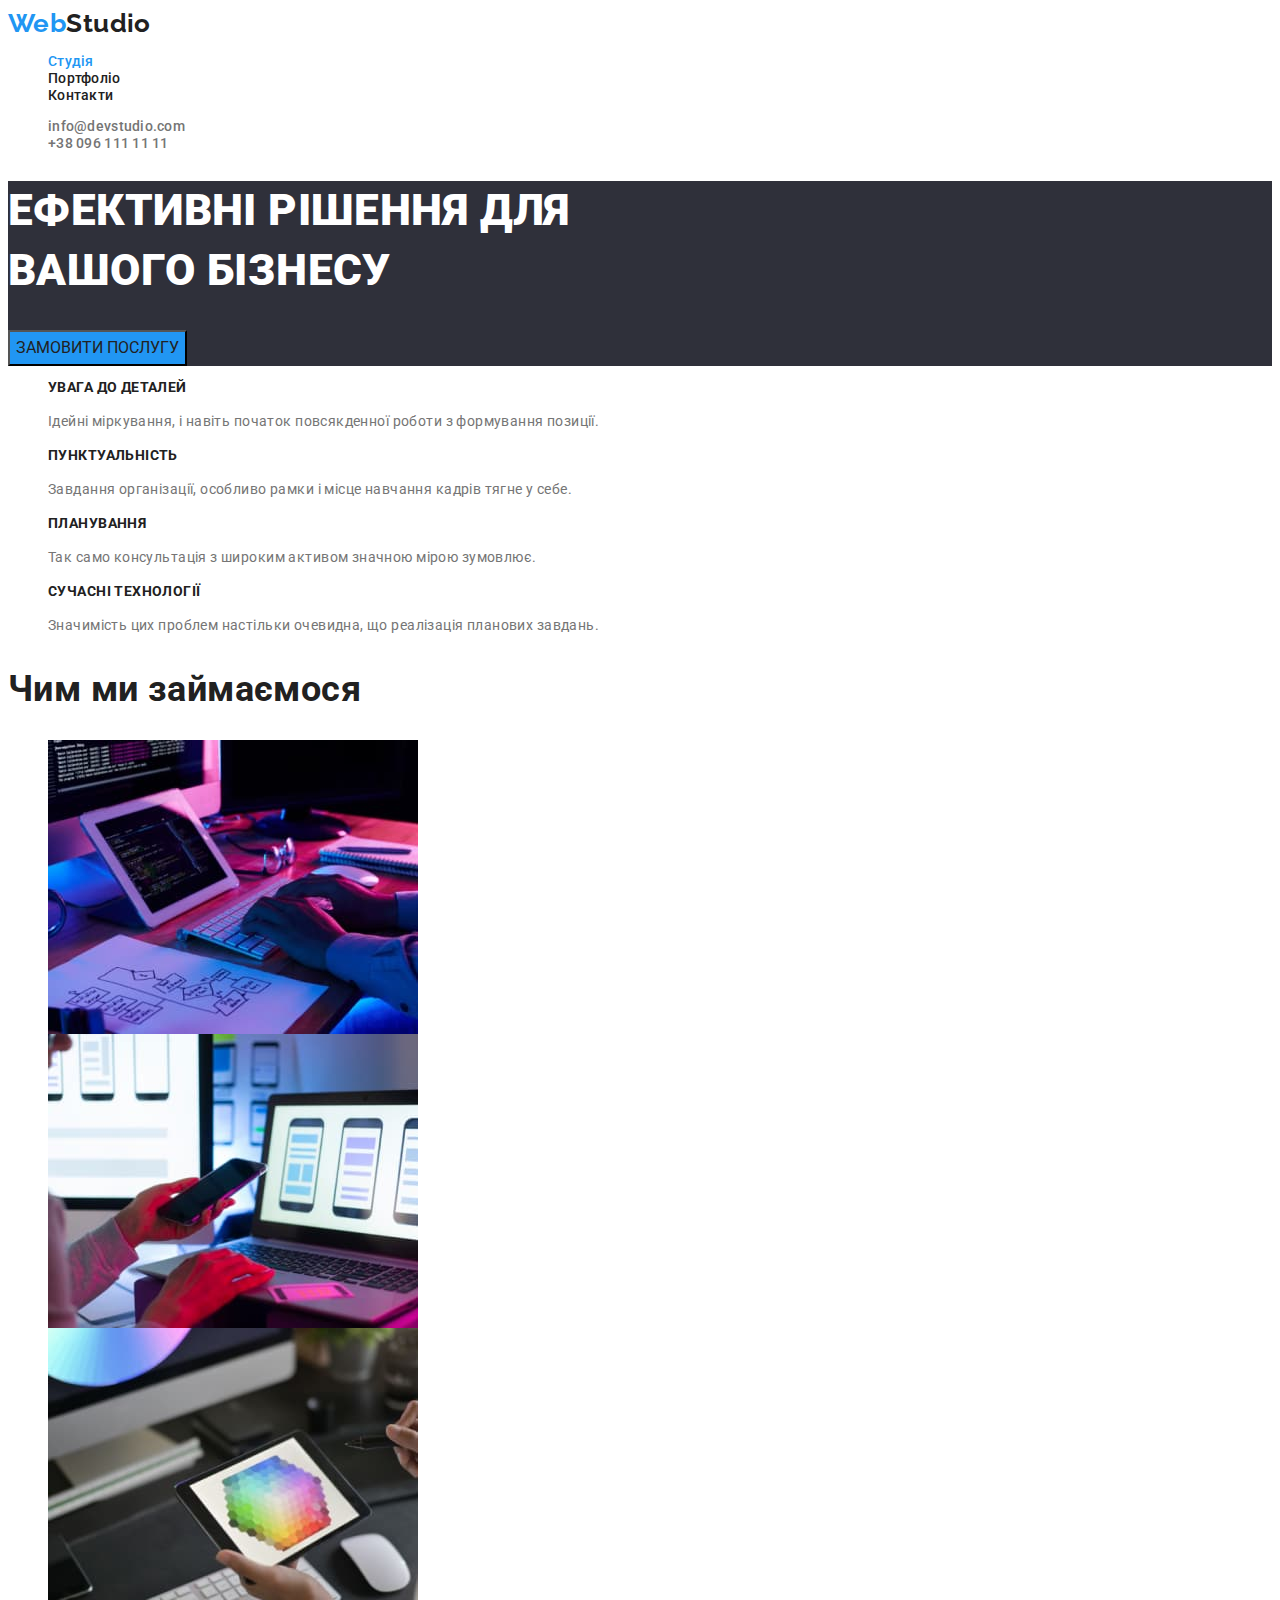
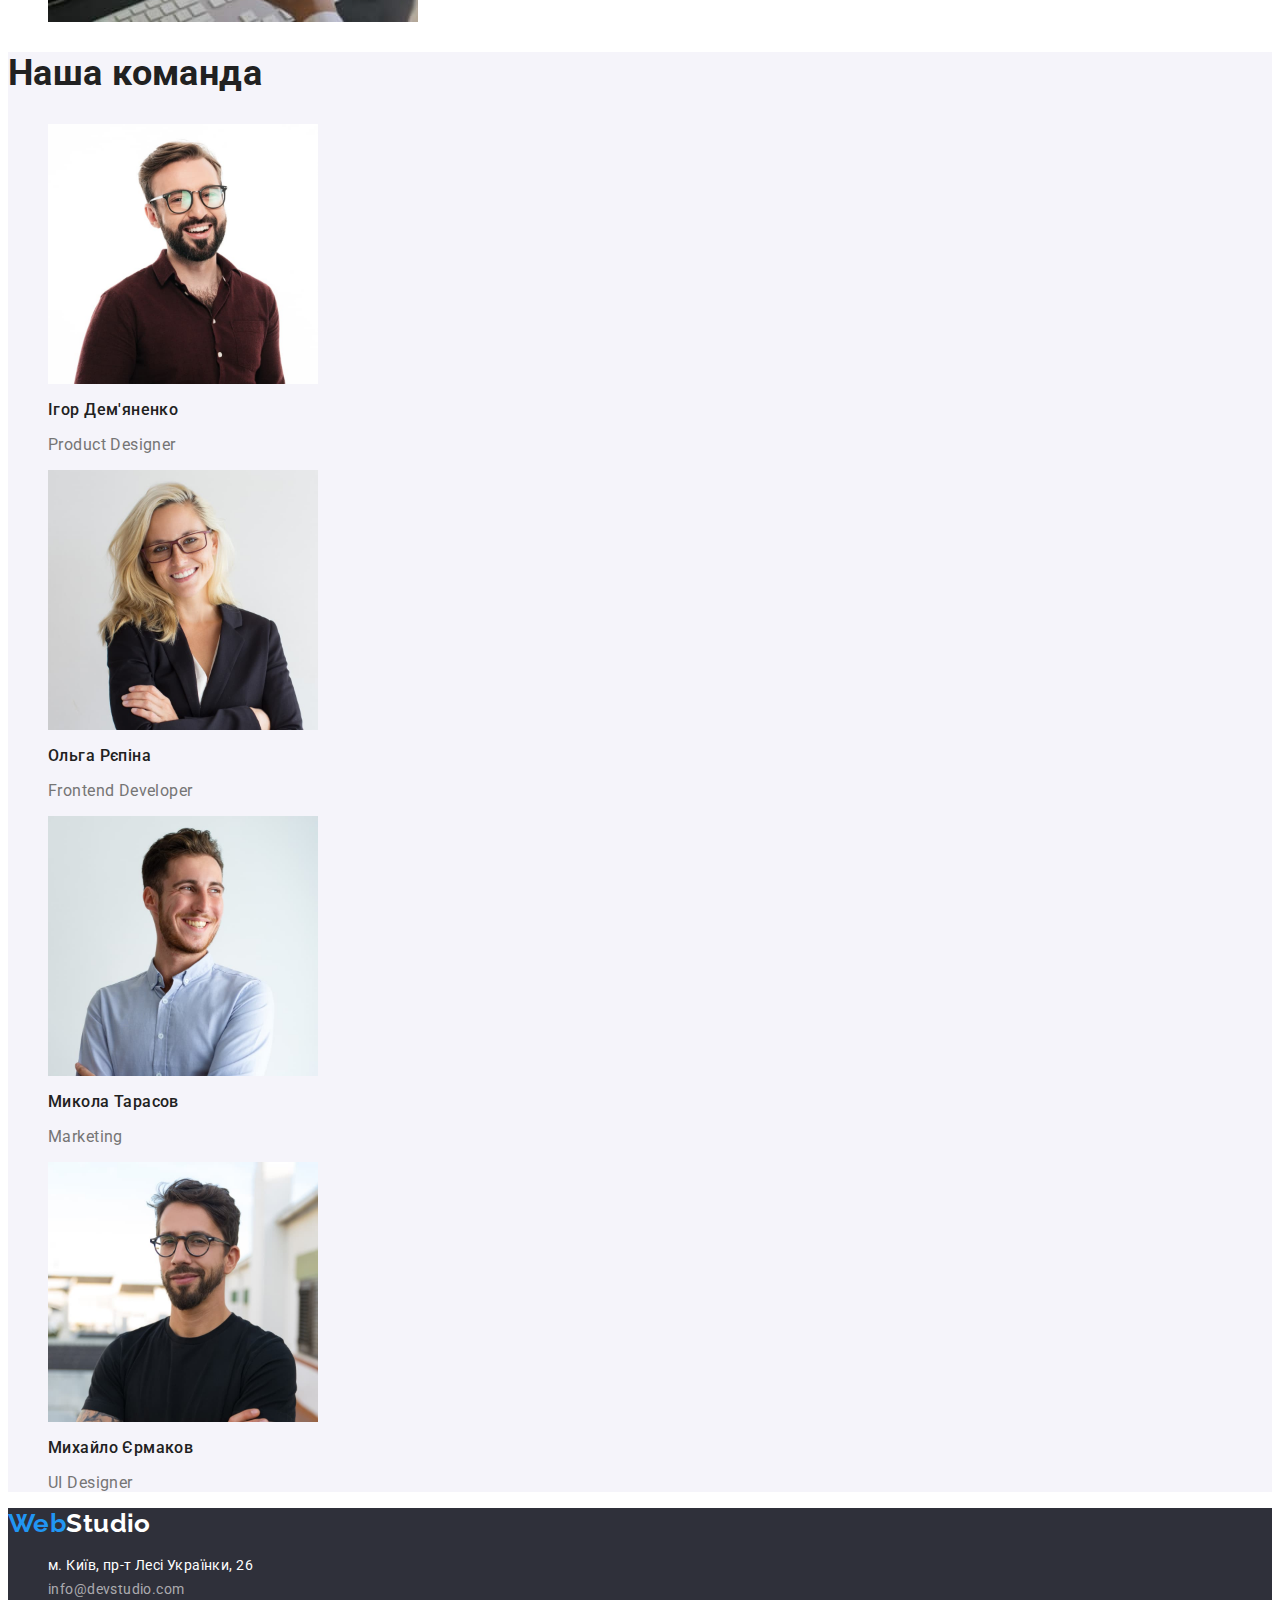
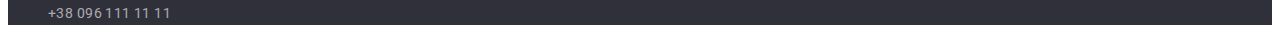
<file: index.html>
<!DOCTYPE html>
<html lang="uk">
  <head>
    <meta charset="UTF-8" />
    <meta name="viewport" content="width=device-width, initial-scale=1.0" />
    <title>Студія</title>
    <link rel="preconnect" href="https://fonts.googleapis.com" />
    <link rel="preconnect" href="https://fonts.gstatic.com" crossorigin />
    <link
      href="https://fonts.googleapis.com/css2?family=Raleway:wght@700&family=Roboto:wght@400;500;700;900&display=swap"
      rel="stylesheet"
    />
    <link rel="stylesheet" href="./css/styles.css" />
  </head>
  <body>
    <header class="header-page">
      <!--строка навигатора-->
      <nav class="header-nav">
        <a class="logotyp link" href="./index.html">Web<span>Studio</span></a>
        <ul class="menu list">
          <li class="menu-element">
            <a class="menu-link link current" href="./index.html"> Студія</a>
          </li>
          <li class="menu-element">
            <a class="menu-link link" href="./portfolio.html">Портфоліо</a>
          </li>
          <li class="menu-element">
            <a class="menu-link link" href="">Контакти</a>
          </li>
        </ul>
      </nav>
      <!--телеграф-->
      <ul class="contact list">
        <li class="contact-item">
          <a class="contact-elem link" href="mailto:info@devstudio.com"
            >info@devstudio.com</a
          >
        </li>
        <li class="contact-item">
          <a class="contact-elem link" href="tel:+380961111111"
            >+38 096 111 11 11</a
          >
        </li>
      </ul>
    </header>
    <main>
      <!--ГЕРОЯМ СЛАВА-->
      <section class="hero">
        <h1 class="hero-title">
          Ефективні рішення для<br />
          вашого бізнесу
        </h1>
        <button class="hero-modal-btn" type="button">Замовити послугу</button>
      </section>
      <!--секция себя презентовать-->
      <section class="present">
        <ul class="present-list list">
          <li class="present-elem">
            <h2 class="present-title">УВАГА ДО ДЕТАЛЕЙ</h2>
            <p class="present-tekst">
              Ідейні міркування, і навіть початок повсякденної роботи з
              формування позиції.
            </p>
          </li>
          <li class="present-elem">
            <h2 class="present-title">ПУНКТУАЛЬНІСТЬ</h2>
            <p class="present-tekst">
              Завдання організації, особливо рамки і місце навчання кадрів тягне
              у себе.
            </p>
          </li>
          <li class="present-elem">
            <h2 class="present-title">ПЛАНУВАННЯ</h2>
            <p class="present-tekst">
              Так само консультація з широким активом значною мірою зумовлює.
            </p>
          </li>
          <li class="present-elem">
            <h2 class="present-title">СУЧАСНІ ТЕХНОЛОГІЇ</h2>
            <p class="present-tekst">
              Значимість цих проблем настільки очевидна, що реалізація планових
              завдань.
            </p>
          </li>
        </ul>
      </section>
      <!--секция работаем работу  -->
      <section class="worky">
        <h2 class="section-title">Чим ми займаємося</h2>
        <ul class="worky-list list">
          <li class="worky-elem">
            <img
              class="worky-pic"
              src="./images/box-1-img.jpg"
              alt="печать на клаві"
              width="370"
            />
          </li>
          <li class="worky-elem">
            <img
              class="worky-pic"
              src="./images/box-2-img.jpg"
              alt="смартфон та ноутбук"
              width="370"
            />
          </li>
          <li class="worky-elem">
            <img
              class="worky-pic"
              src="./images/box-3-img.jpg"
              alt="планшет та ноутбук"
              width="370"
            />
          </li>
        </ul>
      </section>
      <!--кто в команде-->
      <section class="team">
        <h2 class="section-title">Наша команда</h2>
        <ul class="team-list list">
          <li class="team-elem">
            <img
              class="team-foto"
              src="images/img-foto-1.jpg"
              alt="Product Designer"
              width="270"
            />
            <h3 class="team-name">Ігор Дем'яненко</h3>
            <p class="team-prof">Product Designer</p>
          </li>
          <li class="team-elem">
            <img
              class="team-foto"
              src="images/img-foto-2.jpg"
              alt="Frontend Developer"
              width="270"
            />
            <h3 class="team-name">Ольга Рєпіна</h3>
            <p class="team-prof">Frontend Developer</p>
          </li>
          <li class="team-elem">
            <img
              class="team-foto"
              src="images/img-foto-3.jpg"
              alt="Marketing"
              width="270"
            />
            <h3 class="team-name">Микола Тарасов</h3>
            <p class="team-prof">Marketing</p>
          </li>
          <li class="team-elem">
            <img
              class="team-foto"
              src="images/img-foto-4.jpg"
              alt="UI Designer"
              width="270"
            />
            <h3 class="team-name">Михайло Єрмаков</h3>
            <p class="team-prof">UI Designer</p>
          </li>
        </ul>
      </section>
    </main>
    <!--секция ноги-->
    <footer class="foot">
      <a class="logotyp link" href="./index.html"
        >Web<span class="studi">Studio</span></a
      >
      <address class="address">
        <ul class="foot-list list">
          <li class="foot-elem">
            <a
              class="foot-map link"
              href="https://goo.gl/maps/CPtrU1FHBa2aNyZL9"
              target="_blank"
              rel="noopener noreferrer nofollow"
              >м. Київ, пр-т Лесі Українки, 26</a
            >
          </li>
          <li class="foot-elem">
            <a class="foot-link link" href="mailto:info@devstudio.com"
              >info@devstudio.com</a
            >
          </li>
          <li class="foot-elem">
            <a class="foot-link link" href="tel:+380961111111"
              >+38 096 111 11 11</a
            >
          </li>
        </ul>
      </address>
    </footer>
  </body>
</html>
</file>
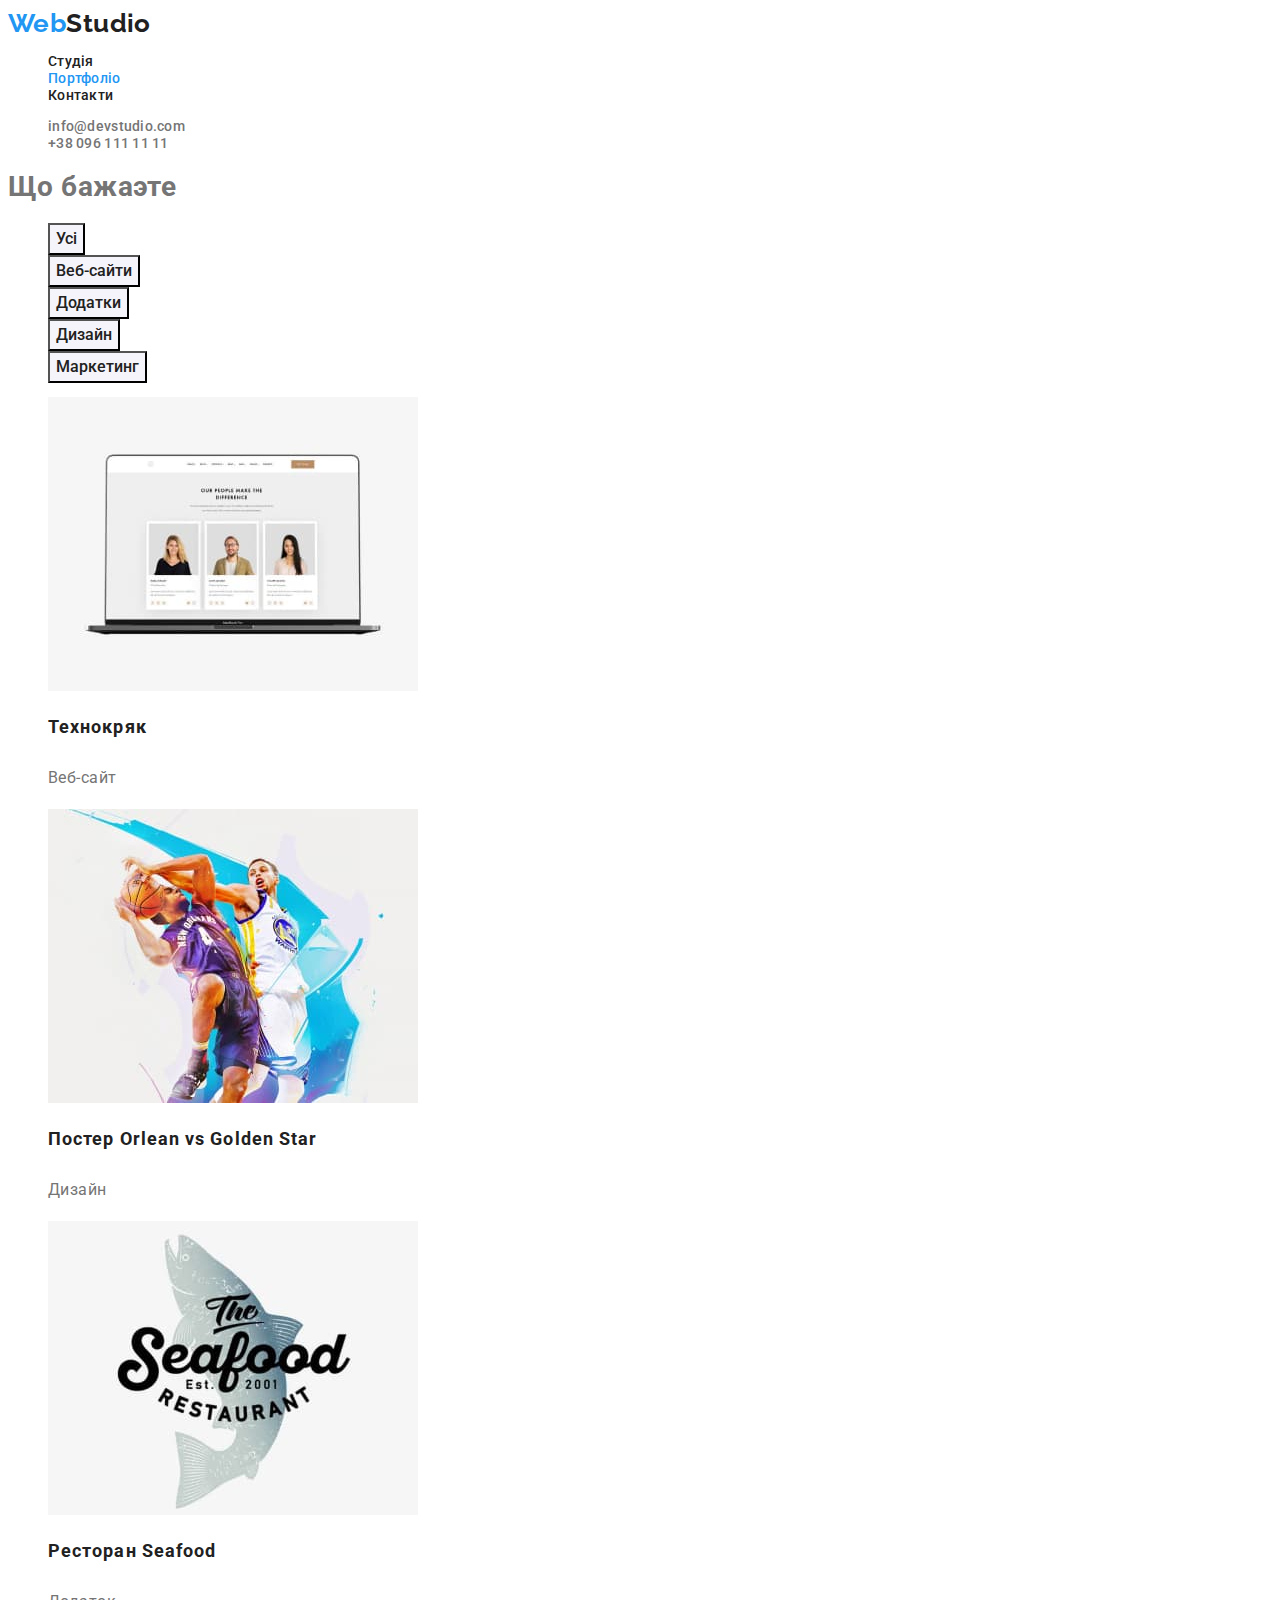
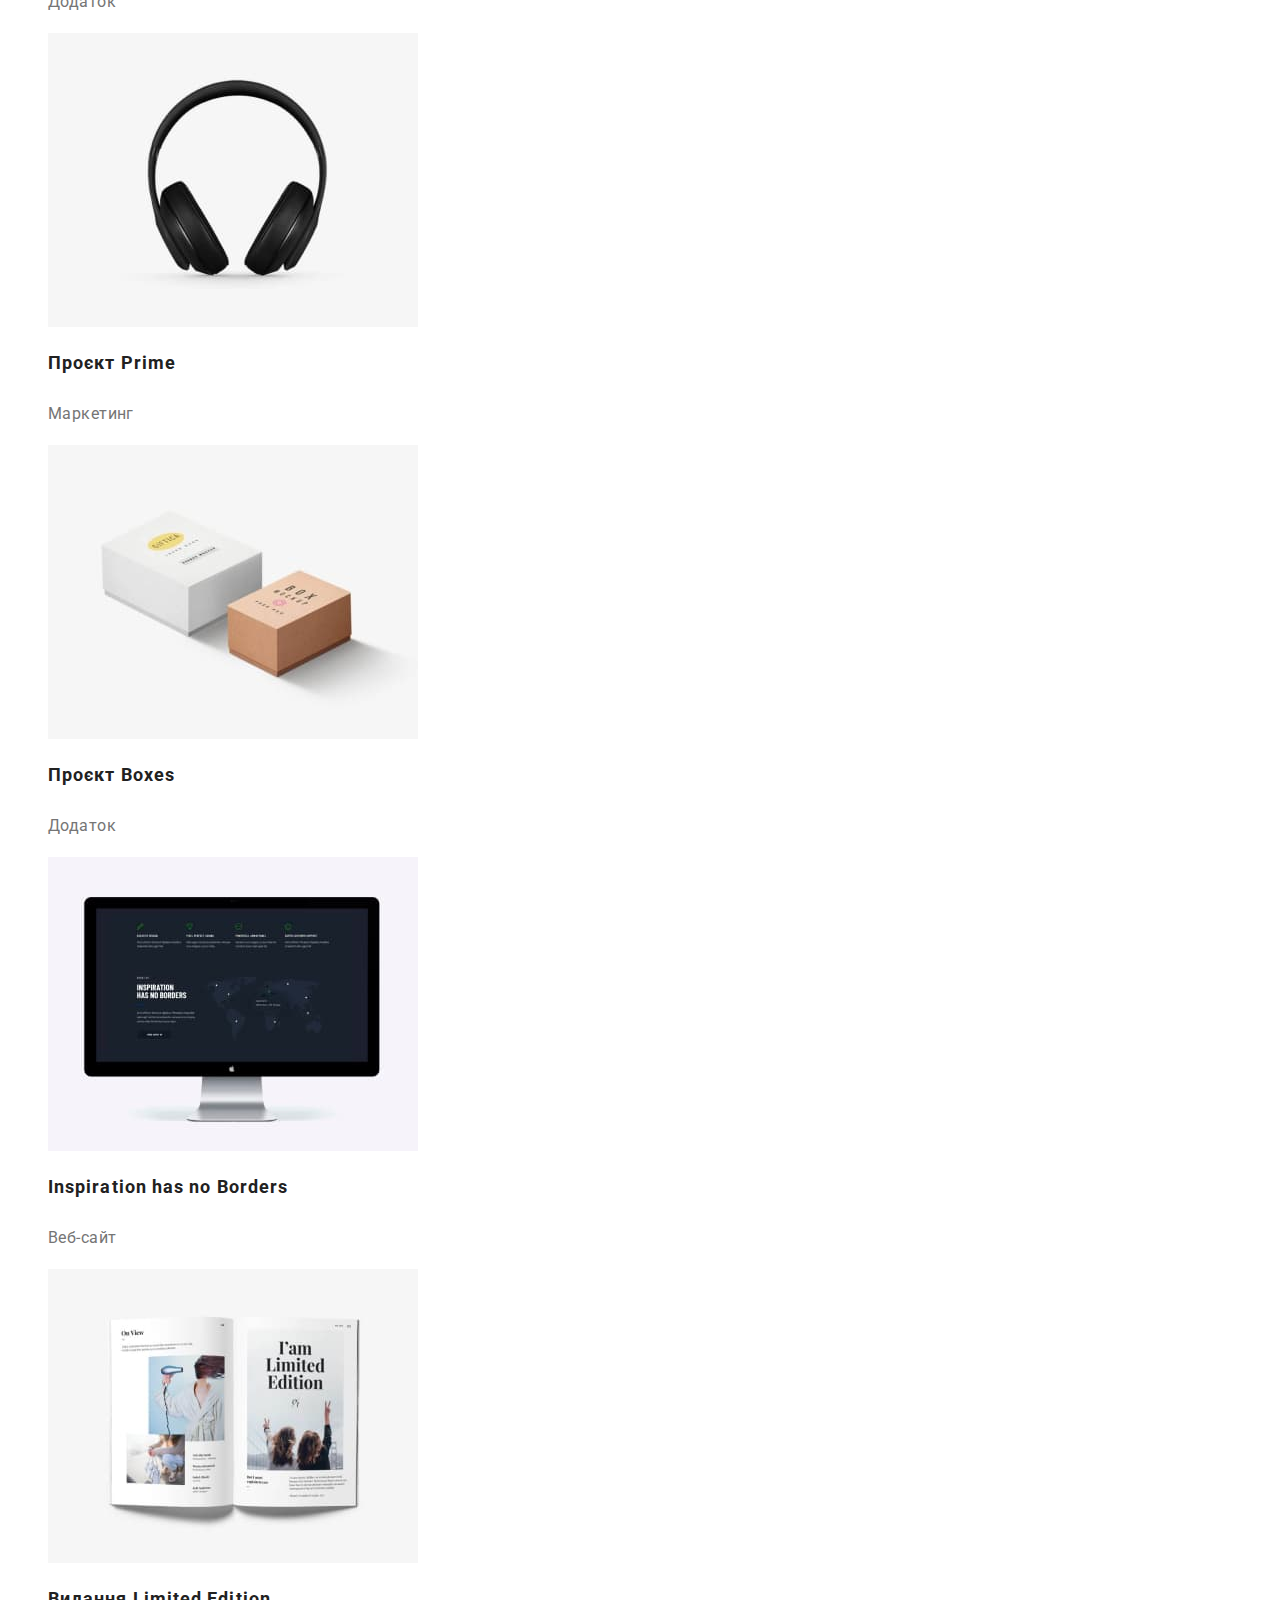
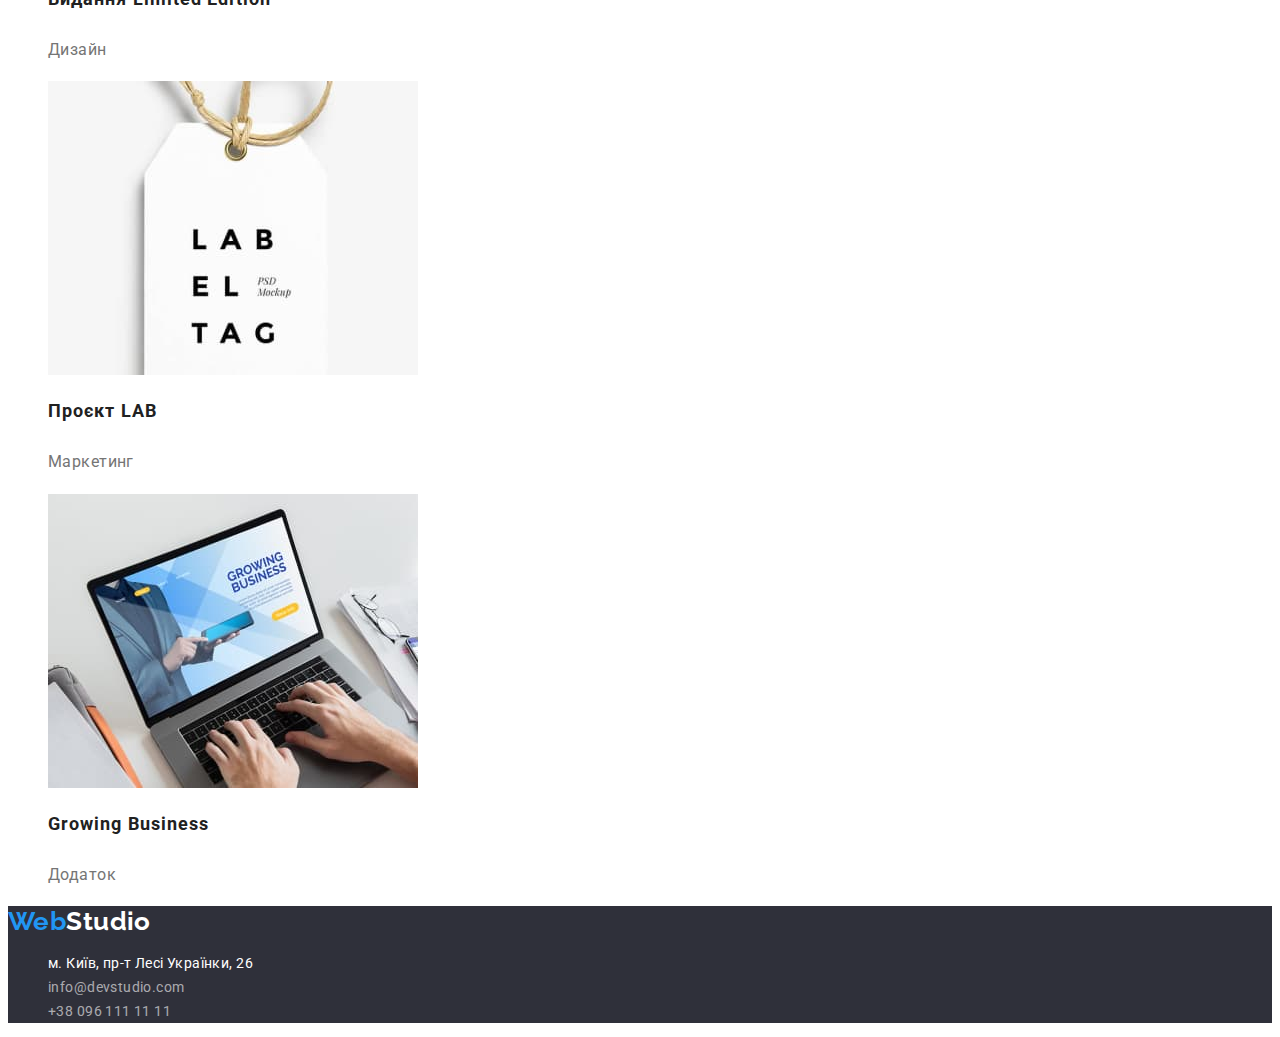
<file: portfolio.html>
<!DOCTYPE html>
<html lang="uk">
  <head>
    <meta charset="UTF-8" />
    <meta name="viewport" content="width=device-width, initial-scale=1.0" />
    <title>Портфоліо</title>
    <link rel="preconnect" href="https://fonts.googleapis.com" />
    <link rel="preconnect" href="https://fonts.gstatic.com" crossorigin />
    <link
      href="https://fonts.googleapis.com/css2?family=Raleway:wght@700&family=Roboto:wght@400;500;700;900&display=swap"
      rel="stylesheet"
    />
    <link rel="stylesheet" href="./css/styles.css" />
  </head>
  <body>
    <header class="header-page">
      <!--строка навигатора-->
      <nav class="header-nav">
        <a class="logotyp link" href="./index.html">Web<span>Studio</span></a>
        <ul class="menu list">
          <li class="menu-element">
            <a class="menu-link link" href="./index.html">Студія</a>
          </li>
          <li class="menu-element">
            <a class="menu-link link current" href="./portfolio.html"
              >Портфоліо</a
            >
          </li>
          <li class="menu-element">
            <a class="menu-link link" href="">Контакти</a>
          </li>
        </ul>
      </nav>
      <!--телеграф-->
      <ul class="contact list">
        <li class="contact-item">
          <a class="contact-elem link" href="mailto:info@devstudio.com"
            >info@devstudio.com</a
          >
        </li>
        <li class="contact-item">
          <a class="contact-elem link" href="tel:+380961111111"
            >+38 096 111 11 11</a
          >
        </li>
      </ul>
    </header>
    <main>
      <!--секция фильтра галереи портфолио-->
      <section class="filtr">
        <h1 class="title">Що бажаэте</h1>
        <ul class="filtr-list list">
          <li class="filtr-elem">
            <button class="filtr-button" type="button">Усі</button>
          </li>
          <li class="filtr-elem">
            <button class="filtr-button" type="button">Веб-сайти</button>
          </li>
          <li class="filtr-elem">
            <button class="filtr-button" type="button">Додатки</button>
          </li>
          <li class="filtr-elem">
            <button class="filtr-button" type="button">Дизайн</button>
          </li>
          <li class="filtr-elem">
            <button class="filtr-button" type="button">Маркетинг</button>
          </li>
        </ul>
        <!-- галерея портфолио-->
        <ul class="galera-list list">
          <li class="galera-elem">
            <img
              class="galera-pic"
              src="images/img-galer.jpg"
              alt="відкрита веб-сторінка на ноутбуці"
              width="370"
            />
            <h3 class="galera-picname">Технокряк</h3>
            <p class="galera-picpro">Веб-сайт</p>
          </li>
          <li class="galera-elem">
            <img
              class="galera-pic"
              src="images/img-galer-1.jpg"
              alt="картинка двое з м'ячем"
              width="370"
            />
            <h3 class="galera-picname">Постер Orlean vs Golden Star</h3>
            <p class="galera-picpro">Дизайн</p>
          </li>
          <li class="galera-elem">
            <img
              class="galera-pic"
              src="images/img-galer-2.jpg"
              alt="логотип ресторану"
              width="370"
            />
            <h3 class="galera-picname">Ресторан Seafood</h3>
            <p class="galera-picpro">Додаток</p>
          </li>
          <li class="galera-elem">
            <img
              class="galera-pic"
              src="images/img-galer-3.jpg"
              alt="навушники"
              width="370"
            />
            <h3 class="galera-picname">Проєкт Prime</h3>
            <p class="galera-picpro">Маркетинг</p>
          </li>
          <li class="galera-elem">
            <img
              class="galera-pic"
              src="images/img-galer-4.jpg"
              alt="дві коробки"
              width="370"
            />
            <h3 class="galera-picname">Проєкт Boxes</h3>
            <p class="galera-picpro">Додаток</p>
          </li>
          <li class="galera-elem">
            <img
              class="galera-pic"
              src="images/img-galer-5.jpg"
              alt="ввімкнений монітор"
              width="370"
            />
            <h3 class="galera-picname">Inspiration has no Borders</h3>
            <p class="galera-picpro">Веб-сайт</p>
          </li>
          <li class="galera-elem">
            <img
              class="galera-pic"
              src="images/img-galer-6.jpg"
              alt="відкрита книга"
              width="370"
            />
            <h3 class="galera-picname">Видання Limited Edition</h3>
            <p class="galera-picpro">Дизайн</p>
          </li>
          <li class="galera-elem">
            <img
              class="galera-pic"
              src="images/img-galer-7.jpg"
              alt="товарна бірка"
              width="370"
            />
            <h3 class="galera-picname">Проєкт LAB</h3>
            <p class="galera-picpro">Маркетинг</p>
          </li>
          <li class="galera-elem">
            <img
              class="galera-pic"
              src="images/img-galer-8.jpg"
              alt="руки на клаві ноута"
              width="370"
            />
            <h3 class="galera-picname">Growing Business</h3>
            <p class="galera-picpro">Додаток</p>
          </li>
        </ul>
      </section>
    </main>
    <!--секция ноги-->
    <footer class="foot">
      <a class="logotyp link" href="./index.html">
        Web<span class="studi">Studio</span></a
      >
      <address class="address">
        <ul class="foot-list list">
          <li class="foot-elem">
            <a
              class="foot-map link"
              href="https://goo.gl/maps/CPtrU1FHBa2aNyZL9"
              target="_blank"
              rel="noopener noreferrer nofollow"
              >м. Київ, пр-т Лесі Українки, 26</a
            >
          </li>
          <li class="foot-elem">
            <a class="foot-link link" href="mailto:info@devstudio.com"
              >info@devstudio.com</a
            >
          </li>
          <li class="foot-elem">
            <a class="foot-link link" href="tel:+380961111111"
              >+38 096 111 11 11</a
            >
          </li>
        </ul>
      </address>
    </footer>
  </body>
</html>
</file>
<file: css/styles.css>
:root {
  --primary-font:"Roboto",sans-serif;
  --secondary-font:"Raleway",sans-serif;
  --accent-color: #2196f3;
  --primary-color:  #757575;
  --secondary-color:  #212121;
  --alternativ-color:#ffffff;
}

/*убирает нижнее подчёркивание*/
.link {
  text-decoration: none;
}
/*убирает маркер списка*/
.list {
  list-style: none;
}
/*убирает пустоту между картинками*/
img {
  display: block;
}
/*курсор ладошка*/
button {
  font-family: inherit;
  cursor: pointer;
}
span {
  color:var(--secondary-color);
}

/*бодик*/
body {
  font-family:var(--primary-font);
  font-size: 14px;
  font-weight: 700;
  background-color:var(--alternativ-color);
  color:var(--primary-color);
  letter-spacing: 0.03em;
  line-height: 1.19;
  
}

.logotyp {
  font-family:var(--secondary-font);
  font-size: 26px;
  
  
  color:var(--accent-color);
}
/*секция меню*/
.menu-link {
  font-weight: 500;
  line-height: 1.14;
  letter-spacing: 0.02em;
  color:var(--secondary-color);
}
.menu-link:hover,
.menu-link:focus {
  color:var(--accent-color);
}

.current{
  color: var(--accent-color);
}
.contact-elem {
  font-weight: 500;
  line-height: 1.14;
  letter-spacing: 0.02em;
  color:var(--primary-color);
}
.contact-elem:hover,
.contact-elem:focus {
  color:var(--accent-color);
}
/*кнопки*/
.hero-modal-btn {
  font-size: 16px;
  line-height: 1.88;
  text-transform: uppercase;
  cursor: pointer;
  background-color:var(--accent-color);
  color:var(--secondary-color);
}
.hero-modal-btn:hover,
.hero-modal-btn:focus {
  background-color:var(--accent-color);
  color:var(--alternativ-color);
  box-shadow: 0px 4px 4px rgba(0, 0, 0, 0.15);
  border-radius: 4px;
}
.hero {
  background: #2f303a;
}
.hero-title {
  font-weight: 900;
  font-size: 44px;
  line-height: 1.36;
  text-transform: uppercase;
  color:var(--alternativ-color);
}
.present-title {
  font-size:14px;
  line-height: 1.14;
  text-transform: uppercase;
  color:var(--secondary-color);
}
.present-tekst {
  font-weight: 400;
  line-height: 1.71;
}
/*(who)team und worky*/
.section-title {
  font-size: 36px;
  line-height: 1.17;
  color:var(--secondary-color);
}
.team {
  background: #f5f4fa;
}

.team-name {
  font-weight: 500;
  font-size: 16px;
  color:var(--secondary-color);
}
.team-prof {
  font-weight: 400;
  font-size: 16px;
}
.foot {
  background: #2f303a;
}
.address{
  font-style:normal ;
}
.studi {
  font-family:var(--secondary-font);
  font-size: 26px;
  color:var(--alternativ-color);
}
.foot-map {
  font-weight: 400;
  line-height: 24px;
  color:var(--alternativ-color);
}
.foot-link {
  font-weight: 400;
  line-height: 24px;
  color: rgba(255, 255, 255, 0.6);
}
.foot-link:hover,
.foot-link:focus {
color:var(--accent-color);
}
/*портфолио*/
.filtr-button {
  font-weight: 500;
  font-size: 16px;
  line-height: 1.63;
  text-align: center;
  background-color:#F5F4FA ;
  color:var(--secondary-color);
}
.filtr-button:hover,
.filtr-button:focus {
  font-weight: 500;
  font-size: 16px;
  line-height: 1.63;
  text-align: center;
  color:var(--alternativ-color);
  background-color:var(--accent-color);
}
.filtr-button :active {
background-color: var(--accent-color);
color: var(--alternativ-color);
}
.galera-picname {
    font-size: 18px;
    line-height: 2;
    letter-spacing: 0.06em;
    color:var(--secondary-color) ;
}
.galera-picpro {
  font-weight: 400;
    font-size: 16px;
    line-height: 1.88;
}
</file>
